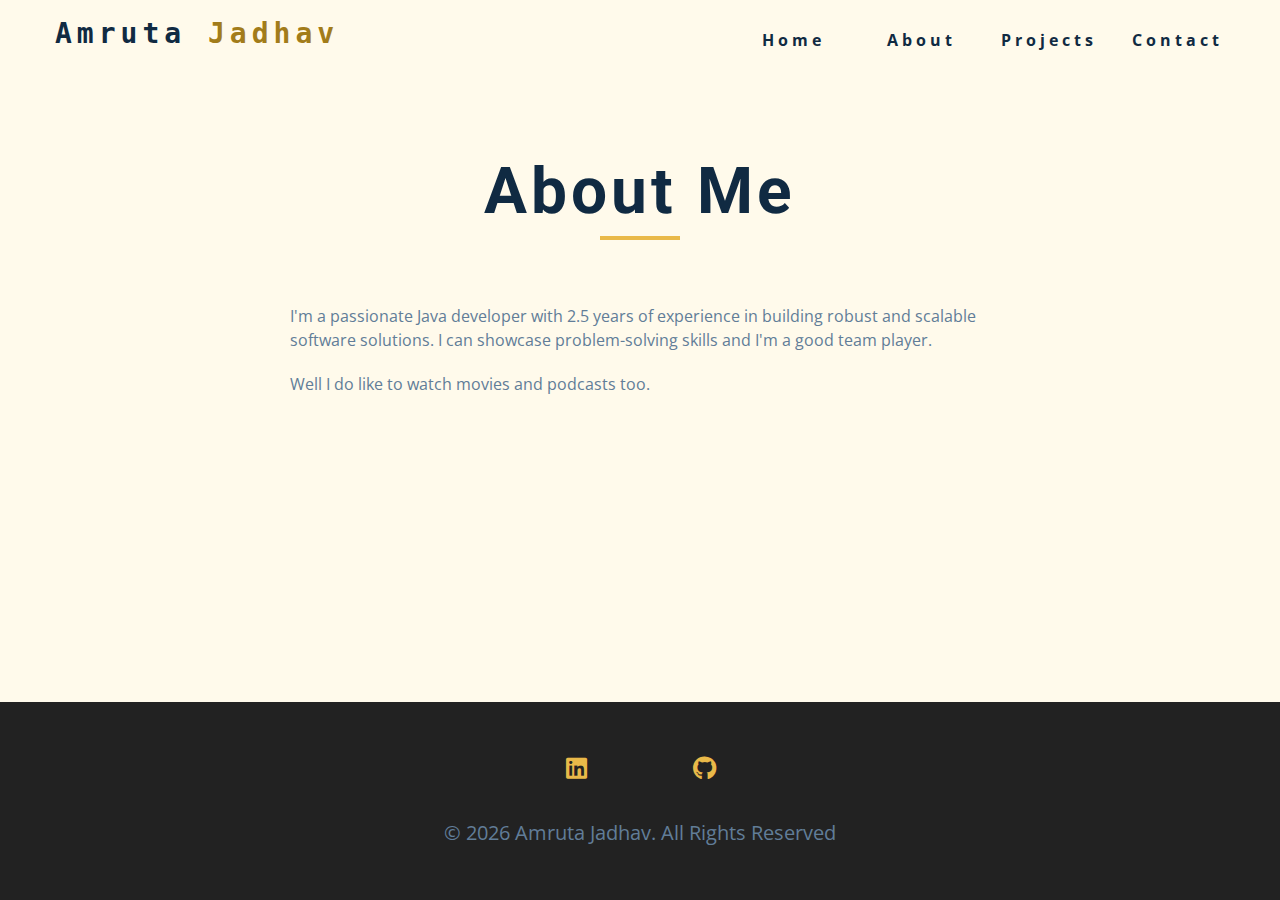
<file: about.html>
<!DOCTYPE html>
<html lang="en">
  <head>
    <meta charset="UTF-8" />
    <link rel="shortcut icon" href="./images/favicon.ico" type="image/x-icon">  
    <meta name="viewport" content="width=device-width, initial-scale=1.0" />
    <title>Amruta Jadhav || About</title>
    <link
      rel="stylesheet"
      href="./fontawesome-free-5.12.1-web/css/all.min.css"
    />
    <!-- css -->
    <link rel="stylesheet" href="./css/styles.css" />
  </head>

  <body>
    <!-- navbar -->
    <nav class="nav" id="nav">
      <div class="nav-center">
        <!-- nav header -->
        <div class="nav-header">
          <a href="index.html">
            <h3
              style="
                font-family: monospace;
                letter-spacing: 5px;
                color: hsl(209, 61%, 16%);
              "
            >
              Amruta<span style="color: hsl(43, 72%, 37%)"> Jadhav</span>
            </h3></a
          >
          <button class="nav-btn" id="nav-btn">
            <i class="fas fa-bars"></i>
          </button>
        </div>
        <!-- nav-links -->
        <ul class="nav-links">
          <li>
            <a href="index.html">home</a>
          </li>
          <li>
            <a href="about.html">about</a>
          </li>
          <li>
            <a href="projects.html">projects</a>
          </li>
          <li>
            <a href="contact.html">contact</a>
          </li>
        </ul>
      </div>
    </nav>
    <!-- end of navbar -->
    <!-- sidebar -->
    <aside class="sidebar" id="sidebar">
      <div>
        <button id="close-btn" class="close-btn">
          <i class="fas fa-times"></i>
        </button>
        <ul class="sidebar-links">
          <li><a href="index.html">home</a></li>
          <li><a href="about.html">about</a></li>
          <li><a href="projects.html">projects</a></li>
          <li><a href="contact.html">contact</a></li>
        </ul>
        <ul class="social-icons">
          <li>
            <a
              href="https://www.linkedin.com/in/amrutajpatil/" target="_blank"
              class="social-icon"
            >
              <i class="fab fa-linkedin"></i>
            </a>
          </li>
          <li>
            <a href="https://github.com/Amruta24818" target="_blank" class="social-icon">
              <i class="fab fa-github"></i>
            </a>
          </li>
        </ul>
      </div>
    </aside>
    <!-- end of sidebar -->

    <!-- ############## -->
    <!-- ############## -->
    <!-- ############## -->
    <!-- ############## -->

    <section class="section single-page">
      <!-- section title -->
      <div class="section-title">
        <h1>about me</h1>
        <div class="underline"></div>
      </div>
      <!--end of section title -->
      <div class="section-center page-info">
        <!-- about page -->
        <p>
          I'm a passionate Java developer with 2.5 years of experience in building robust and scalable software solutions. 
          I can showcase problem-solving skills and I'm a good team player. 
        </p>
        <p>Well I do like to watch movies and podcasts too.</p>
      </div>
    </section>
    <!-- ############## -->
    <!-- ############## -->
    <!-- ############## -->
    <!-- ############## -->

    <!-- footer -->
    <footer class="footer">
      <!-- social icons -->
      <ul class="social-icons">
        <li></li>
        <li>
          <a
            href="https://www.linkedin.com/in/amrutajpatil/" target="_blank"
            class="social-icon"
          >
            <i class="fab fa-linkedin"></i>
          </a>
        </li>
        <li></li>

        <li>
          <a href="https://github.com/Amruta24818" target="_blank" class="social-icon">
            <i class="fab fa-github"></i>
          </a>
        </li>
      </ul>

      <p>&copy; <span id="date"></span> Amruta Jadhav. all rights reserved</p>
    </footer>
    <script src="./js/app.js"></script>
  </body>
</html>
</file>
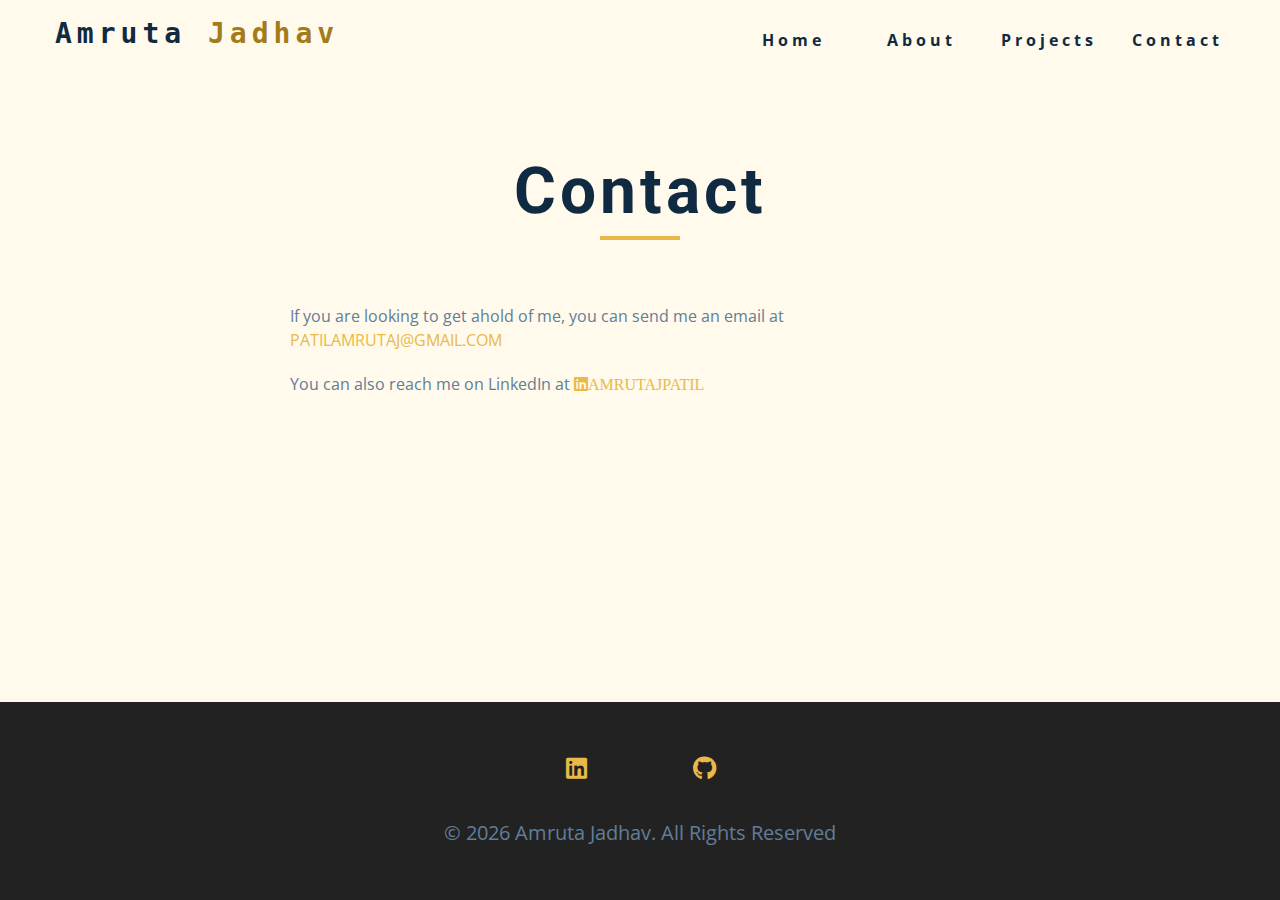
<file: contact.html>
<!DOCTYPE html>
<html lang="en">
  <head>
    <meta charset="UTF-8" />
    <meta name="viewport" content="width=device-width, initial-scale=1.0" />
    <link rel="shortcut icon" href="./images/favicon.ico" type="image/x-icon">  

    <title>Amruta Jadhav || Home</title>
    <link
      rel="stylesheet"
      href="./fontawesome-free-5.12.1-web/css/all.min.css"
    />
    <!-- css -->
    <link rel="stylesheet" href="./css/styles.css" />
  </head>

  <body>
    <!-- navbar -->
    <nav class="nav" id="nav">
      <div class="nav-center">
        <!-- nav header -->
        <div class="nav-header">
          <a href="index.html">
            <h3
              style="
                font-family: monospace;
                letter-spacing: 5px;
                color: hsl(209, 61%, 16%);
              "
            >
              Amruta<span style="color: hsl(43, 72%, 37%)"> Jadhav</span>
            </h3></a
          >
          <button class="nav-btn" id="nav-btn">
            <i class="fas fa-bars"></i>
          </button>
        </div>
        <!-- nav links -->
        <ul class="nav-links">
          <li><a href="index.html">home</a></li>
          <li><a href="about.html">about</a></li>
          <li><a href="projects.html">projects</a></li>
          <li><a href="contact.html">contact</a></li>
        </ul>
      </div>
    </nav>
    <!-- end of navbar -->
    <!-- sidebar -->
    <aside class="sidebar" id="sidebar">
      <div>
        <button id="close-btn" class="close-btn">
          <i class="fas fa-times"></i>
        </button>
        <ul class="sidebar-links">
          <li><a href="index.html">home</a></li>
          <li><a href="about.html">about</a></li>
          <li><a href="projects.html">projects</a></li>
          <li><a href="contact.html">contact</a></li>
        </ul>
        <ul class="social-icons">
          <li>
            <a
              href="https://www.linkedin.com/in/amrutajpatil/"
              class="social-icon"
            >
              <i class="fab fa-linkedin"></i>
            </a>
          </li>
          <li>
            <a href="https://github.com/Amruta24818" class="social-icon">
              <i class="fab fa-github"></i>
            </a>
          </li>
        </ul>
      </div>
    </aside>
    <!-- end of sidebar -->

    <!-- ############## -->
    <!-- ############## -->
    <!-- ############## -->
    <!-- ############## -->

    <section class="section single-page">
      <!-- section title -->
      <div class="section-title">
        <h1>contact</h1>
        <div class="underline"></div>
      </div>
      <!--end of section title -->
      <div class="section-center page-info">
        <!-- contact page-->
        <p>
          If you are looking to get ahold of me, you can send me an email at
          <a>patilamrutaj@gmail.com</a>
        </p>
        <p>
          You can also reach me on LinkedIn at
          <a href="https://www.linkedin.com/in/amrutajpatil/">
            <i class="fab fa-linkedin">amrutajpatil</i></a
          >
        </p>
      </div>
    </section>
    <!-- ############## -->
    <!-- ############## -->
    <!-- ############## -->
    <!-- ############## -->

    <!-- footer -->
    <footer class="footer">
      <!-- social icons -->
      <ul class="social-icons">
        <li></li>
        <li>
          <a
            href="https://www.linkedin.com/in/amrutajpatil/"
            class="social-icon"
          >
            <i class="fab fa-linkedin"></i>
          </a>
        </li>
        <li></li>

        <li>
          <a href="https://www.github.com/Amruta24818" class="social-icon">
            <i class="fab fa-github"></i>
          </a>
        </li>
      </ul>

      <p>&copy; <span id="date"></span> Amruta Jadhav. all rights reserved</p>
    </footer>
    <script src="./js/app.js"></script>
  </body>
</html>
</file>
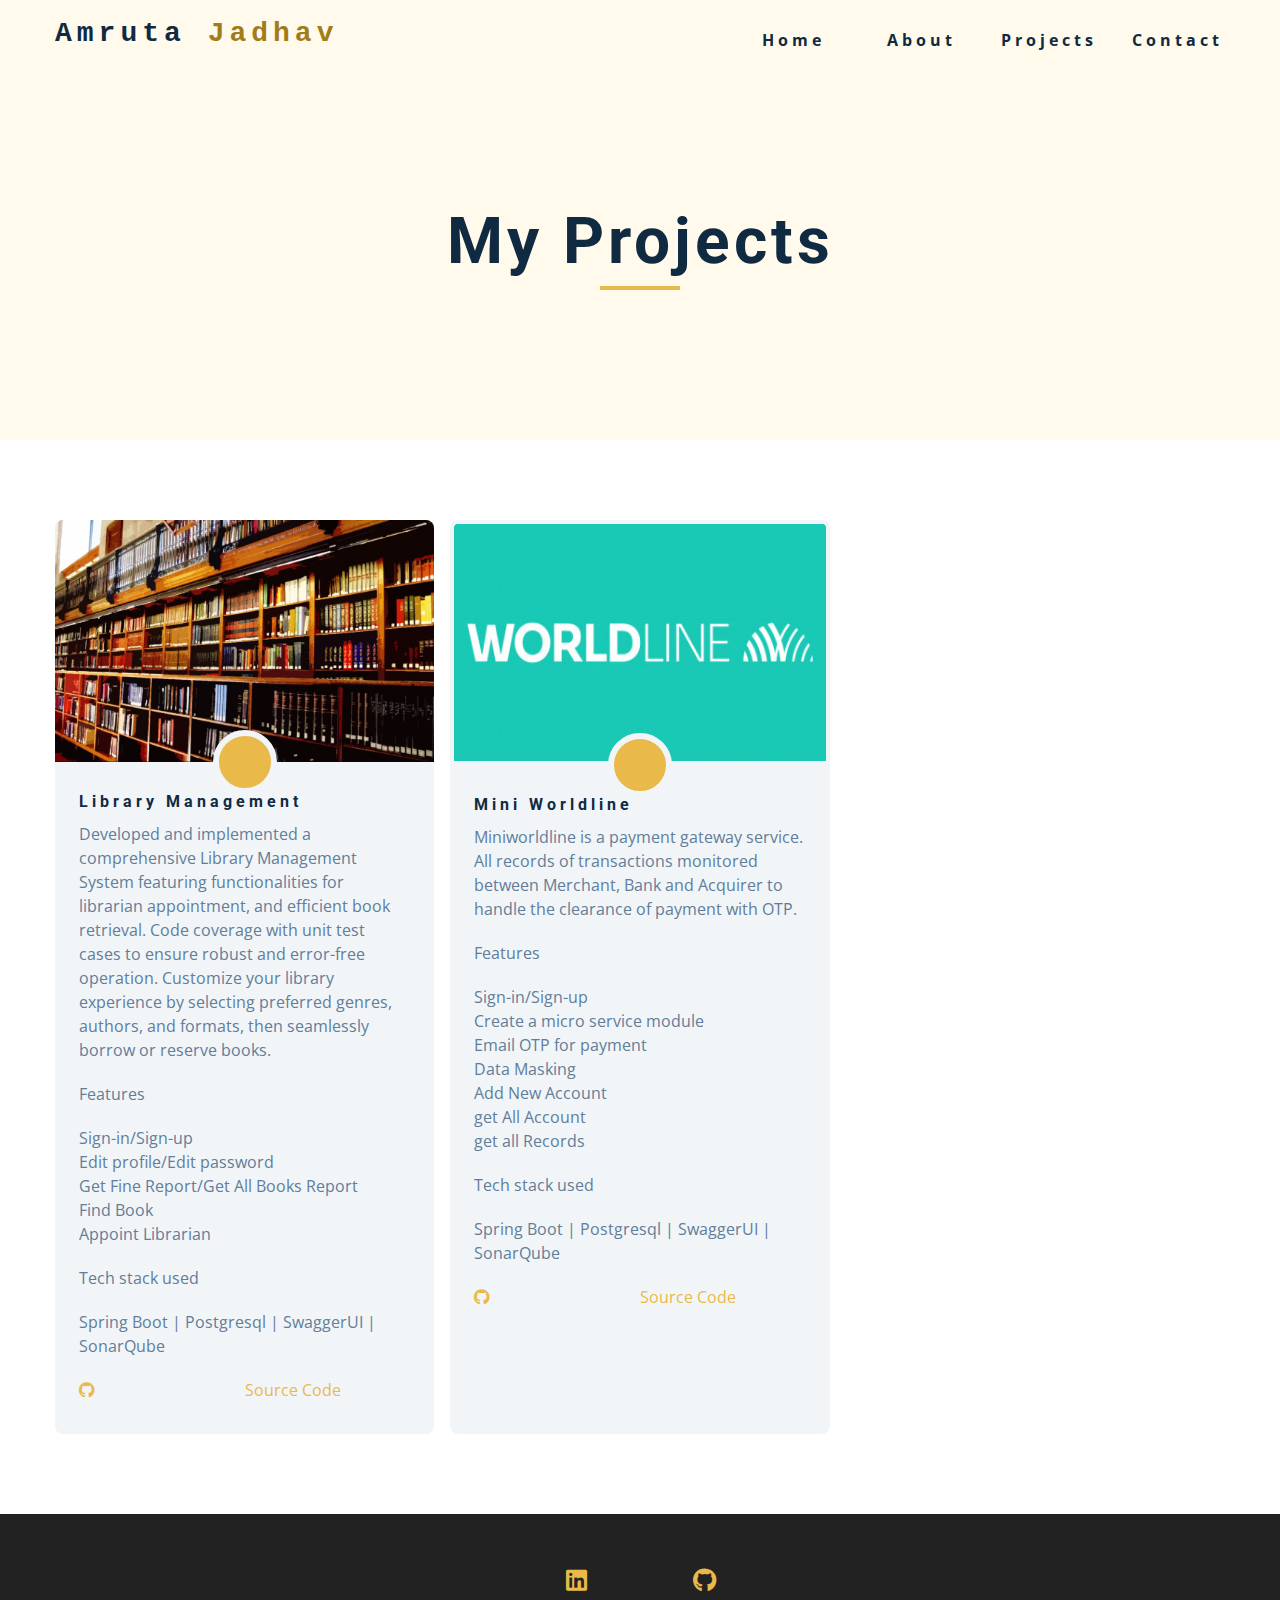
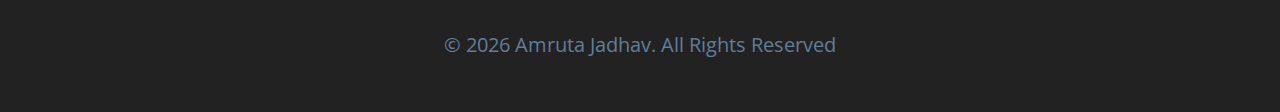
<file: projects.html>
<!DOCTYPE html>
<html lang="en">
  <head>
    <meta charset="UTF-8" />
    <meta name="viewport" content="width=device-width, initial-scale=1.0" />
    <link rel="shortcut icon" href="./images/favicon.ico" type="image/x-icon" />

    <title>Amruta Jadhav || Projects</title>
    <link
      rel="stylesheet"
      href="./fontawesome-free-5.12.1-web/css/all.min.css"
    />
    <!-- css -->
    <link rel="stylesheet" href="./css/styles.css" />
  </head>

  <body>
    <!-- navbar -->
    <nav class="nav" id="nav">
      <div class="nav-center">
        <!-- nav header -->
        <div class="nav-header">
          <a href="index.html">
            <h3
              style="
                font-family: monospace;
                letter-spacing: 5px;
                color: hsl(209, 61%, 16%);
              "
            >
              Amruta<span style="color: hsl(43, 72%, 37%)"> Jadhav</span>
            </h3></a
          >
          <button class="nav-btn" id="nav-btn">
            <i class="fas fa-bars"></i>
          </button>
        </div>
        <!-- nav-links -->
        <ul class="nav-links">
          <li>
            <a href="index.html">home</a>
          </li>
          <li>
            <a href="about.html">about</a>
          </li>
          <li>
            <a href="projects.html">projects</a>
          </li>
          <li>
            <a href="contact.html">contact</a>
          </li>
        </ul>
      </div>
    </nav>
    <!-- end of navbar -->
    <!-- sidebar -->
    <aside class="sidebar" id="sidebar">
      <div>
        <button class="close-btn" id="close-btn">
          <i class="fas fa-times"></i>
        </button>
        <!-- nav-links -->
        <ul class="sidebar-links">
          <li>
            <a href="index.html">home</a>
          </li>
          <li>
            <a href="about.html">about</a>
          </li>
          <li>
            <a href="projects.html">projects</a>
          </li>
          <li>
            <a href="contact.html">contact</a>
          </li>
        </ul>
        <!-- social icons -->
        <ul class="social-icons">
          <li>
            <a
              href="https://www.linkedin.com/in/amrutajpatil/"
              target="_blank"
              class="social-icon"
            >
              <i class="fab fa-linkedin"></i>
            </a>
          </li>
          <li>
            <a
              href="https://www.github.com/Amruta24818"
              target="_blank"
              class="social-icon"
            >
              <i class="fab fa-github"></i>
            </a>
          </li>
        </ul>
      </div>
    </aside>
    <!-- end of sidebar -->

    <!-- ############## -->
    <!-- ############## -->
    <!-- ############## -->
    <!-- ############## -->
    <header class="projects-hero">
      <!-- section title -->
      <div class="section-title">
        <h1>my projects</h1>
        <div class="underline"></div>
      </div>
      <!--end of section title -->
    </header>
    <section class="section">
      <div class="section-center projects-page-center">
        <!-- single project -->
        <article class="single-project">
          <div class="project-container">
            <img
              src="./images/LibraryManagementSystem.jpg"
              alt="Libray management system project"
            />
            <i class="fa-light fa-book-bookmark project-icon"></i>

          </div>
          <div class="project-details">
            <h4>Library Management</h4>
            <p>
              Developed and implemented a comprehensive Library
              Management System featuring functionalities for librarian
              appointment, and efficient book retrieval. Code coverage with unit
              test cases to ensure robust and error-free operation.
              Customize your library experience by selecting preferred genres, authors, and formats, then seamlessly borrow or reserve books.

            </p>
            <p>Features</p>
            <p>
             <p> Sign-in/Sign-up <br /> Edit profile/Edit password <br /> Get Fine Report/Get All Books Report
              <br /> Find Book <br/> Appoint Librarian </p>
            </p>
            <p>Tech stack used</p>
            <p>Spring Boot | Postgresql | SwaggerUI | SonarQube</p>
            <div class="project-footer">
              <span>
                <i class="fab fa-github"></i>
              </span>
              <span>
                <a
                  href="https://github.com/Amruta24818/BookManagement"
                  target="_blank"
                  >source code </a
                >
              </span>
            </div>
          </div>
        </article>
        <!-- end of single project -->
        <!-- single project -->
        <article class="single-project">
          <div class="project-container">
            <img
              src="./images/Worldline-New-Logo-700x394-thumb.jpg"
              alt="Mini Worldline project"
              style="padding: 1%; height: 245px;"
            />
            <span class="project-icon">
              <i class="fas "></i
            ></span>
          </div>
          <div class="project-details">
            <h4>Mini Worldline</h4>
            <p>
              Miniworldline is a payment gateway service. All records of
              transactions monitored between Merchant, Bank and
              Acquirer to handle the clearance of payment with OTP.
              
            </p>
            <p>Features</p>
            
             <p> Sign-in/Sign-up <br /> Create a micro service module
              <br />Email OTP for payment <br /> Data Masking<br/> Add New Account<br/> get All Account<br/> get all Records</p>
            
            <p>Tech stack used</p>
            <p>Spring Boot | Postgresql | SwaggerUI | SonarQube</p>
            <div class="project-footer">
              <span>
                <i class="fab fa-github"></i>
              </span>
              <span>
                <a href="https://github.com/Amruta24818/MiniWorldline" target="_blank"
                  >source code</a
                >
                
              </span>
            </div>
          </div>
        </article>
        <!-- end of single project -->
             </div>
    </section>
    <!-- ############## -->
    <!-- ############## -->
    <!-- ############## -->
    <!-- ############## -->

    <!-- footer -->
    <footer class="footer">
      <!-- social icons -->
      <ul class="social-icons">
        <li></li>
        <li>
          <a
            href="https://www.linkedin.com/in/amrutajpatil/"
            target="_blank"
            class="social-icon"
          >
            <i class="fab fa-linkedin"></i>
          </a>
        </li>
        <li></li>

        <li>
          <a
            href="https://www.github.com/Amruta24818"
            target="_blank"
            class="social-icon"
          >
            <i class="fab fa-github"></i>
          </a>
        </li>
      </ul>

      <p>&copy; <span id="date"></span> Amruta Jadhav. all rights reserved</p>
    </footer>
    <script src="./js/app.js"></script>
  </body>
</html>
</file>
<file: css/styles.css>
/*
=============== 
Fonts
===============
*/
@import url('https://fonts.googleapis.com/css?family=Open+Sans|Roboto:400,700&display=swap');

/*
=============== 
Variables
===============
*/
html {
  scroll-behavior: smooth;
}
:root {
  /* dark shades of primary color*/
  --clr-primary-1: hsl(43, 86%, 17%);
  --clr-primary-2: hsl(43, 77%, 27%);
  --clr-primary-3: hsl(43, 72%, 37%);
  --clr-primary-4: hsl(42, 63%, 48%);
  /* primary/main color */
  --clr-primary-5: hsl(42, 78%, 60%);
  /* lighter shades of primary color */
  --clr-primary-6: hsl(43, 89%, 70%);
  --clr-primary-7: hsl(43, 90%, 76%);
  --clr-primary-8: hsl(45, 86%, 81%);
  --clr-primary-9: hsl(45, 90%, 88%);
  --clr-primary-10: hsl(45, 100%, 96%);
  /* darkest grey - used for headings */
  --clr-grey-1: hsl(209, 61%, 16%);
  --clr-grey-2: hsl(211, 39%, 23%);
  --clr-grey-3: hsl(209, 34%, 30%);
  --clr-grey-4: hsl(209, 28%, 39%);
  /* grey used for paragraphs */
  --clr-grey-5: hsl(210, 22%, 49%);
  --clr-grey-6: hsl(209, 23%, 60%);
  --clr-grey-7: hsl(211, 27%, 70%);
  --clr-grey-8: hsl(210, 31%, 80%);
  --clr-grey-9: hsl(212, 33%, 89%);
  --clr-grey-10: hsl(210, 36%, 96%);
  --clr-white: #fff;
  --ff-primary: 'Roboto', sans-serif;
  --ff-secondary: 'Open Sans', sans-serif;
  --transition: all 0.3s linear;
  --spacing: 0.25rem;
  --radius: 0.5rem;
  --light-shadow: 0 5px 15px rgba(0, 0, 0, 0.1);
  --dark-shadow: 0 5px 15px rgba(0, 0, 0, 0.2);
  --max-width: 1170px;
}
/*
=============== 
Global Styles
===============
*/

*,
::after,
::before {
  margin: 0;
  padding: 0;
  box-sizing: border-box;
}
body {
  font-family: var(--ff-secondary);
  background: var(--clr-white);
  color: var(--clr-grey-1);
  line-height: 1.5;
  font-size: 0.875rem;
}
ul {
  list-style-type: none;
}
a {
  text-decoration: none;
}
img:not(.nav-logo) {
  width: 100%;
  display: block;
}

h1,
h2,
h3,
h4 {
  letter-spacing: var(--spacing);
  text-transform: capitalize;
  line-height: 1.25;
  margin-bottom: 0.75rem;
  font-family: var(--ff-primary);
}
h1 {
  font-size: 3rem;
}
h2 {
  font-size: 2rem;
}
h3 {
  font-size: 1.25rem;
}
h4 {
  font-size: 0.875rem;
}
p {
  margin-bottom: 1.25rem;
  color: var(--clr-grey-5);
}
@media screen and (min-width: 800px) {
  h1 {
    font-size: 4rem;
  }
  h2 {
    font-size: 2.5rem;
  }
  h3 {
    font-size: 1.75rem;
  }
  h4 {
    font-size: 1rem;
  }
  body {
    font-size: 1rem;
  }
  h1,
  h2,
  h3,
  h4 {
    line-height: 1;
  }
}
/*  global classes */

.btn {
  text-transform: uppercase;
  background: var(--clr-primary-5);
  color: var(--clr-primary-1);
  padding: 0.375rem 0.75rem;
  letter-spacing: var(--spacing);
  display: inline-block;
  font-weight: 700;
  -webkit-transition: var(--transition);
  transition: var(--transition);
  font-size: 0.875rem;
  border: 2px solid transparent;
  cursor: pointer;
  box-shadow: 0 1px 3px rgba(0, 0, 0, 0.2);
  border-radius: var(--radius);
}
.btn:hover {
  color: var(--clr-primary-1);
  background: var(--clr-primary-7);
}
/* section */
.section {
  padding: 5rem 0;
}

.section-center {
  width: 90vw;
  margin: 0 auto;
  max-width: 1170px;
}
@media screen and (min-width: 992px) {
  .section-center {
    width: 95vw;
  }
}
/* added during recording */
.underline {
  width: 5rem;
  height: 0.25rem;
  margin-bottom: 1.25rem;
  background: var(--clr-primary-5);
  margin-left: auto;
  margin-right: auto;
}
.section-title {
  margin-bottom: 4rem;
  text-align: center;
}
.bg-grey {
  background: var(--clr-grey-10);
}
/*
=============== 
Navbar
===============
*/
.nav-links {
  display: none;
}
.nav {
  height: 5rem;
  padding: 1rem;
  display: grid;
  -webkit-box-align: center;
  align-items: center;
  -webkit-transition: var(--transition);
  transition: var(--transition);
}
.nav-center {
  width: 100%;
  max-width: 1170px;
  margin: 0 auto;
}
.nav-header {
  display: grid;
  grid-template-columns: auto 1fr;
  -webkit-box-align: center;
  align-items: center;
}
.nav-btn {
  background: transparent;
  border-color: transparent;
  color: var(--clr-primary-5);
  font-size: 2rem;
  cursor: pointer;
  justify-self: end;
}
@media screen and (min-width: 768px) {
  .nav {
    background: var(--clr-primary-10);
  }
  .nav-btn {
    display: none;
  }
  .nav-links {
    display: grid;
    grid-template-columns: repeat(4, 1fr);
    justify-items: center;
    -webkit-column-gap: 2rem;
    -moz-column-gap: 2rem;
    column-gap: 2rem;
    justify-self: end;
  }
  .nav-links a {
    text-transform: capitalize;
    color: var(--clr-grey-1);
    font-weight: bold;
    letter-spacing: var(--spacing);
    -webkit-transition: var(--transition);
    transition: var(--transition);
  }
  .nav-links a:hover {
    color: var(--clr-primary-5);
  }
  .nav-center {
    display: grid;
    grid-template-columns: auto 1fr;
    -webkit-box-align: center;
    align-items: center;
  }
}
/* fixed navbar */
.navbar-fixed {
  position: fixed;
  top: 0;
  left: 0;
  width: 100%;
  background: var(--clr-white);
  z-index: 2;
  box-shadow: var(--light-shadow);
}
/*
=============== 
Sidebar
===============
*/
.sidebar {
  position: fixed;
  top: 0;
  left: 0;
  width: 100%;
  height: 100%;
  background: var(--clr-grey-10);
  z-index: 4;
  display: grid;
  /* align-items: center;
  justify-content: center; */
  place-items: center;
  -webkit-transition: var(--transition);
  transition: var(--transition);
  /* add later */
  -webkit-transform: translateX(-100%);
  transform: translateX(-100%);
}
/* toggle sidebar */
.show-sidebar {
  -webkit-transform: translateX(0);
  transform: translateX(0);
}
.sidebar-links {
  text-align: center;
}
.sidebar-links a {
  font-size: 2rem;
  text-transform: capitalize;
  -webkit-transition: var(--transition);
  transition: var(--transition);
  color: var(--clr-grey-5);
  letter-spacing: var(--spacing);
  display: inline-block;
  margin-bottom: 1.5rem;
}
.sidebar-links a:hover {
  color: var(--clr-primary-5);
}
.social-icons {
  display: grid;
  margin-top: 3rem;
  width: 20rem;
  grid-template-columns: repeat(5, 1fr);
  justify-items: center;
}
.social-icon {
  font-size: 1.5rem;
  color: var(--clr-grey-1);
  -webkit-transition: var(--transition);
  transition: var(--transition);
}
.social-icon:hover {
  color: var(--clr-primary-5);
}
.close-btn {
  position: absolute;
  top: 1rem;
  right: 1rem;
  font-size: 3rem;
  background: transparent;
  border: transparent;
  -webkit-transition: var(--transition);
  transition: var(--transition);
  color: #bb2525;
  cursor: pointer;
}
.close-btn:hover {
  color: #e66b6b;
}
/*
=============== 
Hero
===============
*/
/* underline added to globals */
.hero .underline {
  margin-bottom: 0.5rem;
  margin-left: 0;
}
.hero-img {
  display: none;
}
.hero {
  background: var(--clr-primary-10);
}
.hero-center {
  min-height: calc(100vh - 5rem);
  display: grid;
  place-items: center;
}
.hero-info h4 {
  color: var(--clr-grey-5);
}
.hero-icons {
  justify-items: start;
}
.hero-btn {
  margin-top: 1.25rem;
}
@media screen and (min-width: 992px) {
  .hero-img {
    display: block;
    position: relative;
  }
  .hero-center {
    grid-template-columns: 1fr 1fr;
  }

  .hero-img::before,
  .about-img::before {
    content: '';
    position: absolute;
    width: 100%;
    height: 100%;
    border: 0.25rem solid var(--clr-primary-5);
    top: 2rem;
    right: -2rem;
    border-radius: var(--radius);
  }
}
.hero-photo {
  max-width: 25rem;
  max-height: 30rem;
  -o-object-fit: cover;
  object-fit: cover;
  border-radius: var(--radius);
  position: relative;
}
/*
=============== 
About
===============
*/
/* section title added to globals */
.about-title {
  text-align: left;
  margin-bottom: 2rem;
}
.about-title .underline {
  margin-left: 0;
}
.about-center {
  display: grid;
  gap: 3rem 2rem;
}
.about-img {
  justify-self: center;
}
@media screen and (min-width: 992px) {
  .about-center {
    grid-template-columns: 1fr 1fr;
  }
  .about-img {
    position: relative;
  }
  .about-img::before {
    left: -2rem;
  }
  .about-info {
    align-self: center;
  }
}
/*
=============== 
Services
===============
*/
/* bg-grey in globals */
.service {
  background: var(--clr-white);
  padding: 3rem 1.5rem;
  margin-bottom: 2rem;
  border-radius: var(--radius);
  text-align: center;
  -webkit-transition: var(--transition);
  transition: var(--transition);
}
.service-icon {
  font-size: 2rem;
  margin-bottom: 1.5rem;
}
.service .underline {
  width: 3rem;
  height: 0.12rem;
  -webkit-transition: var(--transition);
  transition: var(--transition);
}
.service p {
  -webkit-transition: var(--transition);
  transition: var(--transition);
}
.service:hover {
  background: var(--clr-primary-5);
  color: var(--clr-white);
}
.service:hover p {
  color: var(--clr-white);
}
.service:hover .underline {
  background: var(--clr-white);
}
@media screen and (min-width: 676px) {
  .services-center {
    display: grid;
    grid-template-columns: 1fr 1fr;
    -webkit-column-gap: 2rem;
    -moz-column-gap: 2rem;
    column-gap: 2rem;
  }
}
@media screen and (min-width: 992px) {
  .services-center {
    grid-template-columns: 1fr 1fr 1fr;
  }
}
/* talk about small screen 
without grid different setup */
/*
=============== 
Projects
===============
*/
.projects-text {
  width: 85vw;
  max-width: 30rem;
  margin: 0 auto;
}
.project {
  position: relative;
  background: var(--clr-primary-5);
  border-radius: var(--radius);
  margin-bottom: 2rem;
}
.project-info {
  text-align: center;
  color: var(--clr-white);
  position: absolute;
  top: 50%;
  left: 50%;
  -webkit-transform: translate(-50%, -50%);
  transform: translate(-50%, -50%);
  -webkit-transition: var(--transition);
  transition: var(--transition);
  opacity: 0;
}
.project-info p {
  text-transform: capitalize;
  color: var(--clr-white);
}
.project:hover .project-info {
  opacity: 1;
}
.project-img {
  -webkit-transition: var(--transition);
  transition: var(--transition);
  border-radius: var(--radius);
  height: 15rem;
  -o-object-fit: cover;
  object-fit: cover;
}
.project:hover .project-img {
  opacity: 0.1;
}
.project::after {
  content: '';
  position: absolute;
  top: 0;
  left: 0;
  width: 100%;
  height: 100%;
  border: 0.25rem solid var(--clr-white);
  border-radius: var(--radius);
  -webkit-transition: var(--transition);
  transition: var(--transition);
  opacity: 0;
}
.project:hover::after {
  opacity: 1;
  -webkit-transform: scale(0.8);
  transform: scale(0.8);
}
@media screen and (min-width: 676px) {
  .projects-center {
    display: grid;
    grid-template-columns: 1fr 1fr;
    -webkit-column-gap: 2rem;
    -moz-column-gap: 2rem;
    column-gap: 2rem;
  }
}
@media screen and (min-width: 992px) {
  .projects-center {
    grid-template-columns: repeat(3, 1fr);
  }
}
@media screen and (min-width: 1170px) {
  .projects-center {
    grid-template-rows: 200px 200px;
    gap: 1rem;
    grid-template-areas:
      'a b b'
      'a c d';
  }
  .project-img {
    height: 100%;
  }
  .project {
    height: 100%;
  }
  .project-1 {
    grid-area: a;
  }
  .project-2 {
    grid-area: b;
  }
  .project-3 {
    grid-area: c;
  }
  .project-4 {
    grid-area: d;
  }
}
/*
=============== 
Connect
===============
*/
.connect {
  min-height: 40vh;
  position: relative;
  padding: 10rem 0 5rem 0;
  margin: 5rem 0;
}
.video-container {
  position: absolute;
  top: 0;
  left: 0;
  width: 100%;
  height: 100%;
  -o-object-fit: cover;
  object-fit: cover;
  z-index: -2;
}
.connect::after {
  content: '';
  position: absolute;
  top: 0;
  left: 0;
  width: 100%;
  height: 100%;
  background: var(--clr-white);
  /* background: rgba(0, 0, 0, 0.6); */
  opacity: 0.7;
  z-index: -1;
}
.connect {
  display: grid;
  place-items: center;
}
.video-banner .section-title {
  margin-bottom: 2rem;
}
.video-text {
  max-width: 30rem;
}
.video-banner {
  background: var(--clr-primary-10);
  padding: 3rem 5rem 12rem 5rem;
  text-align: center;

  -webkit-clip-path: polygon(
    0% 0%,
    100% 0%,
    100% 75%,
    75% 75%,
    75% 100%,
    50% 75%,
    0% 75%
  );
  clip-path: polygon(
    0% 0%,
    100% 0%,
    100% 75%,
    75% 75%,
    75% 100%,
    50% 75%,
    0% 75%
  );
}
.connect {
  -webkit-clip-path: polygon(
    50% 0%,
    100% 10%,
    100% 90%,
    50% 100%,
    0 90%,
    0 10%
  );
  clip-path: polygon(50% 0%, 100% 10%, 100% 90%, 50% 100%, 0 90%, 0 10%);
}
/*
=============== 
Skills
===============
*/
@media screen and (min-width: 768px) {
  .skills-center {
    display: grid;
    grid-template-columns: 1fr 1fr;
    -webkit-column-gap: 2rem;
    -moz-column-gap: 2rem;
    column-gap: 2rem;
  }
}
.skills {
  background: var(--clr-primary-9);
}
.skills h3 {
  margin: 1.5rem 0;
  color: var(--clr-primary-1);
}
.skill {
  margin-bottom: 1.25rem;
}
.skill p {
  margin-bottom: 0.5rem;
  text-transform: capitalize;
  color: var(--clr-primary-1);
}
.skill-container {
  background: var(--clr-white);
  height: 1rem;
  width: 100%;
  border-radius: var(--radius);
  position: relative;
}
.skill-value {
  position: absolute;
  top: 0;
  left: 0;
  background: var(--clr-primary-5);
  height: 100%;
  width: 50%;
  border-radius: var(--radius);
}
.value-70 {
  width: 70%;
}
.value-80 {
  width: 80%;
}
.skill-text {
  position: absolute;
  top: -2rem;
  left: 50%;
  -webkit-transform: translateX(-50%);
  transform: translateX(-50%);
}
.skill-text-70 {
  left: 70%;
}
.skill-text-80 {
  left: 80%;
}
/*
=============== 
Timeline
===============
*/
.timeline-center {
  width: 80vw;
  max-width: 40rem;
}
.timeline-item {
  border-top: 2px dashed var(--clr-primary-5);
  margin: 0;
  padding: 4rem 2rem;
  position: relative;
}
.timeline p {
  margin-bottom: 0;
}
.timeline-item:nth-child(even) {
  border-left: 2px dashed var(--clr-primary-5);
  border-top-left-radius: 2rem;
  border-bottom-left-radius: 2rem;

  margin-right: 2rem;
  padding-right: 0;
}
.timeline-item:nth-child(odd) {
  border-right: 2px dashed var(--clr-primary-5);
  border-top-right-radius: 2rem;
  border-bottom-right-radius: 2rem;
  margin-left: 2rem;
  padding-left: 0;
}
.timeline-item:first-child {
  border-top: 0;
  border-top-right-radius: 0;
}
.timeline-item:last-child {
  border-bottom-left-radius: 0;
}
.number {
  position: absolute;
  top: 50%;
  -webkit-transform: translate(-50%, -50%);
  transform: translate(-50%, -50%);
  margin-bottom: 0;
  background: var(--clr-primary-5);
  width: 2rem;
  height: 2rem;
  border-radius: 50%;
  display: grid;
  place-items: center;
  color: var(--clr-primary-1);
  font-weight: bold;
}
.timeline-item:nth-child(even) .number {
  left: 0;
}
.timeline-item:nth-child(odd) .number {
  right: 0;
  -webkit-transform: translate(50%, -50%);
  transform: translate(50%, -50%);
}
/*
=============== 
Blog
===============
*/
.blog {
  background: var(--clr-grey-10);
}
.card {
  height: 27rem;
  position: relative;
  /* talk later */
  -webkit-perspective: 1500px;
  perspective: 1500px;
}
.card-side {
  -webkit-transition: all 2s linear;
  transition: all 2s linear;
  -webkit-backface-visibility: hidden;
  backface-visibility: hidden;
  position: absolute;
  top: 0;
  left: 0;
  width: 100%;
  height: 100%;
  border-radius: var(--radius);
  -webkit-transform: translate3d(0, 0, 0);
  visibility: visible;
}
.card-front {
  background: var(--clr-white);
}
.card-back {
  background: var(--clr-primary-10);
  -webkit-transform: rotateY(180deg);
  transform: rotateY(180deg);
  display: grid;
  place-items: center;
}
.card:hover .card-front {
  -webkit-transform: rotateY(-180deg);
  transform: rotateY(-180deg);
}
.card:hover .card-back {
  -webkit-transform: rotateY(0);
  transform: rotateY(0);
}
/* rest of the styles */
.card-info {
  padding: 1rem 1.5rem;
}
.card-front img {
  height: 13rem;
  -o-object-fit: cover;
  object-fit: cover;
  border-top-left-radius: var(--radius);
  border-top-right-radius: var(--radius);
}
.card-footer {
  display: grid;
  grid-template-columns: auto 1fr;
  -webkit-box-align: center;
  align-items: center;
}
.card-footer img {
  width: 2rem;
  height: 2rem;
  -o-object-fit: cover;
  object-fit: cover;
  border-radius: 50%;
}
.card-footer p {
  margin-bottom: 0;
  text-transform: uppercase;
  justify-self: end;
  color: var(--clr-primary-5);
  font-size: 0.85rem;
}
.blog-center {
  display: grid;
  grid-template-columns: repeat(auto-fill, minmax(330px, 1fr));
  gap: 3rem 1rem;
}
/*
=============== 
Footer
===============
*/
.footer {
  padding-bottom: 2rem;
  background: #222;
  display: grid;
  place-items: center;
}
.footer .social-icons {
  margin-bottom: 2rem;
}
.footer .social-icon {
  color: var(--clr-primary-5);
}
.footer .social-icon:hover {
  color: var(--clr-primary-10);
}
.footer p {
  font-size: 1.25rem;
  text-transform: capitalize;
}
/*
=============== 
Single Page
===============
*/
.single-page {
  background: var(--clr-primary-10);
  min-height: calc(100vh - 5rem - 198px);
}
.page-info {
  max-width: 700px;
}
.page-info a {
  text-transform: uppercase;
  color: var(--clr-primary-5);
  -webkit-transition: var(--transition);
  transition: var(--transition);
}
.page-info a:hover {
  color: var(--clr-primary-1);
}

/*
=============== 
Products Page
===============
*/
.projects-hero {
  height: 40vh;
  background: var(--clr-primary-10);
  display: grid;
  place-items: center;
}
.projects-hero .section-title {
  margin-bottom: 0;
}
.single-project {
  background: var(--clr-grey-10);
  border-radius: var(--radius);
}
.project-container img {
  border-top-left-radius: var(--radius);
  border-top-right-radius: var(--radius);
}
.project-container {
  position: relative;
}
.project-icon {
  position: absolute;
  font-size: 1.75rem;
  bottom: 0;
  left: 50%;
  -webkit-transform: translate(-50%, 50%);
  transform: translate(-50%, 50%);
  width: 4rem;
  height: 4rem;
  display: grid;
  place-items: center;
  background: var(--clr-primary-5);
  border-radius: 50%;
  color: var(--clr-primary-1);
  border: 0.375rem solid var(--clr-grey-10);
  
}
.project-details {
  padding: 2rem 1.5rem;
}
.project-footer {
  display: grid;
  grid-template-columns: 1fr 1fr;
  color: var(--clr-primary-5);
}
.project-footer a {
  color: var(--clr-primary-5);
  text-transform: capitalize;
  -webkit-transition: var(--transition);
  transition: var(--transition);
  justify-self: end;
}
.project-footer a:hover {
  color: var(--clr-primary-1);
}
.projects-page-center {
  display: grid;
  grid-template-columns: repeat(auto-fill, minmax(330px, 1fr));
  gap: 3rem 1rem;
}
</file>
